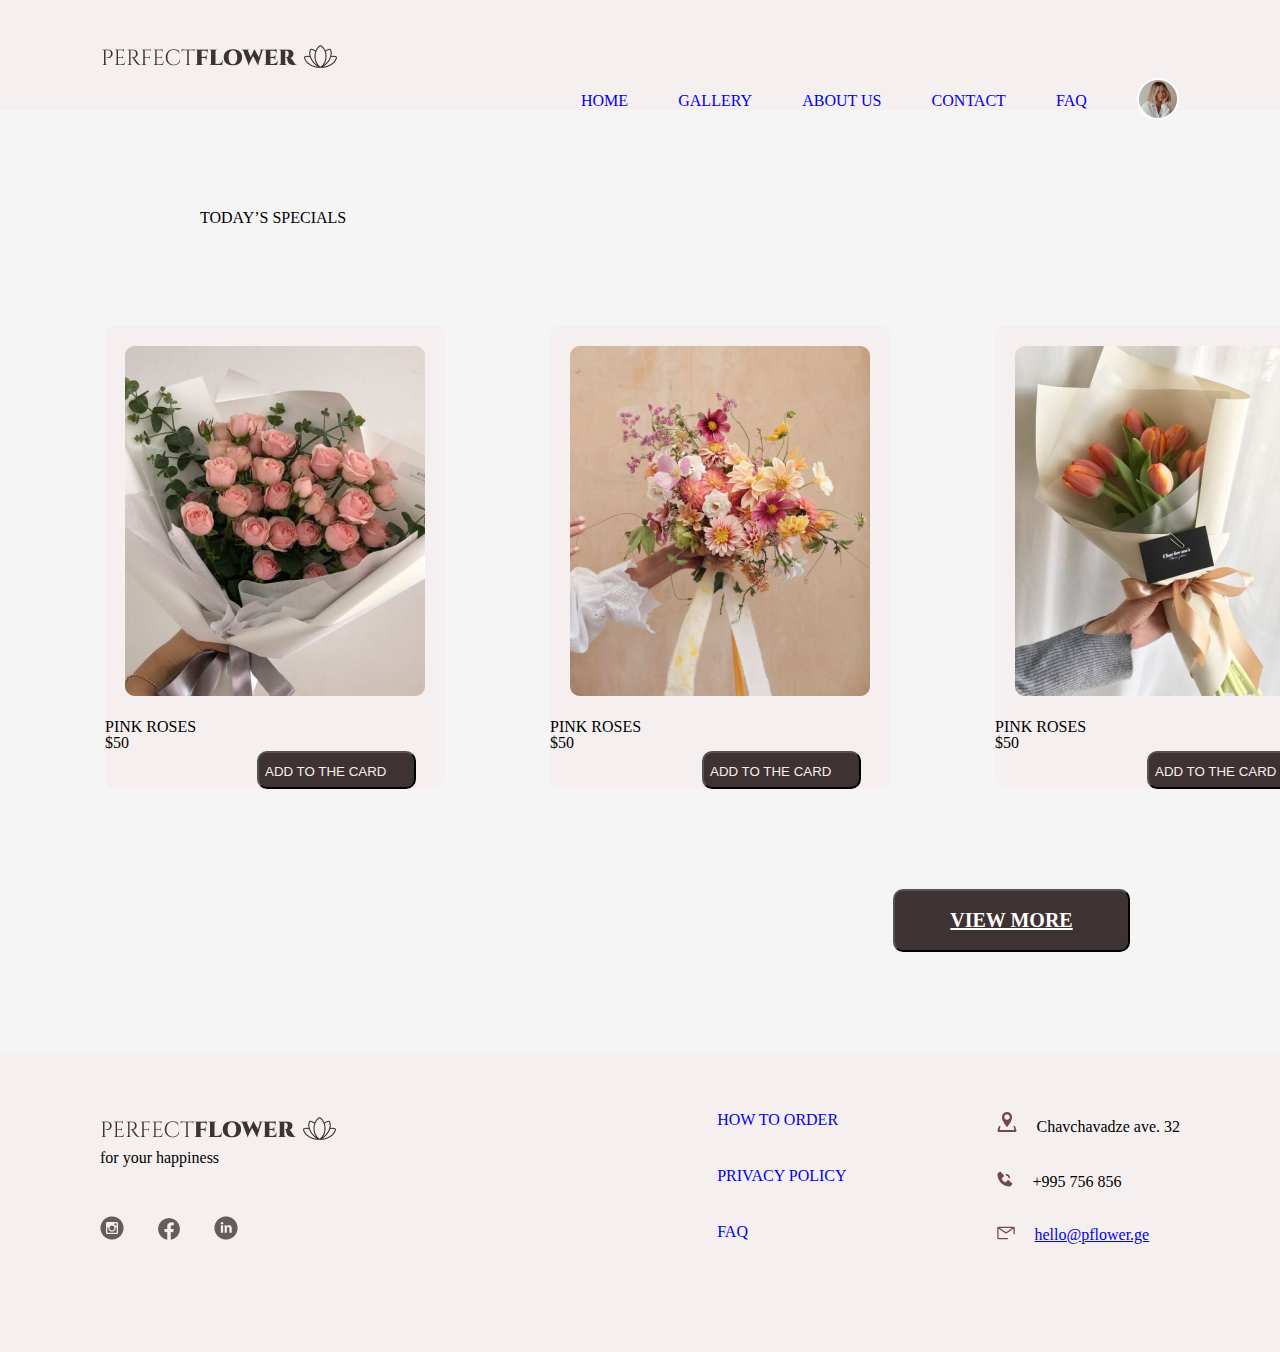
<file: index.html>
<!DOCTYPE html>
<html lang="en">
<head>
    <meta charset="UTF-8">
    <meta http-equiv="X-UA-Compatible" content="IE=edge">
    <meta name="viewport" content="width=device-width, initial-scale=1.0">
    <link rel="stylesheet" href="public/css/reset.css">
    <link rel="stylesheet" href="public/css/fonts.css">
    <link rel="stylesheet" href="public/css/style.css">
    <title>Home</title>  
</head>
<body>
    <header>
        <div class="header.content">
            <div class="header.logo">
                <a href="index.html"><img src="public/img/logo.png" alt="perfectflower"></a>
            </div>
            <div class="header.nav">
                <nav>
                    <ul>
                        <li>
                            <a href="index.html">HOME</a>
                        </li>
                        <li>
                            <a href="public/pages/gallery.html">GALLERY</a>
                        </li>
                        <li>
                            <a href="public/pages/about.html">ABOUT US</a>
                        </li>
                        <li>
                            <a href="public/pages/contact.html">CONTACT</a>
                        </li>
                        <li>
                            <a href="public/pages/faq.html">FAQ</a>
                        </li>
                        <li>
                            <a> <img src="public/img/profile.png"></a>
                        </li>
                    </ul>
                </nav>
            </div>
        </div>
    </header>
    <main>
        <h1 class="home.title">TODAY’S SPECIALS</h1>
        <section class="home.sec">            
            <div class="cards">
                <div class="card 1">
                    <img src="public/img/roses.png" alt="rose">
                    <div clas="card.cont">
                        <h3>PINK ROSES</h3>
                        <h3>$50</h3>
                    </div>
                    <div class="button">
                        <button type="button"><p>ADD TO THE CARD</p></button>
                    </div>
                </div>
                <div class="card 1">
                    <img src="public/img/bouqet.png" alt="rose">
                    <div clas="card.cont">
                        <h3>PINK ROSES</h3>
                        <h3>$50</h3>
                    </div>
                    <div class="button">
                    <button type="button"><p>ADD TO THE CARD</p></button>
                    </div>
                </div>
                <div class="card 1">
                    <img src="public/img/tulips.png" alt="rose">
                    <div clas="card.cont">
                        <h3>PINK ROSES</h3>
                        <h3>$50</h3>
                    </div>
                    <div class="button">
                    <button type="button"><p>ADD TO THE CARD</p></button>
                    </div>
                </div>
            </div>
            <div class="section-button">
                <button>
                    <a href="public/pages/gallery.html">VIEW MORE</a>
                    
                </button>
            </div>
        </section>
    </main>
    <footer>        
        <div class="left">
            <div class="logo">
                <img src="public/img/logo.png">
                <p class="fyh">for your happiness</p>
            </div>
            <div class="socialpages">
                <a href="#"><img src="public/img/inst.png"></a>
                <a class="fb" href="#"> <img src="public/img/fb.png"></a>
                <a href="#"> <img src="public/img/in.png"></a>
            </div>
        </div>
        <div class="right">
            <div class="info">
                <a href="#">HOW TO ORDER</a>
                <a href="#">PRIVACY POLICY</a>
                <a href="#">FAQ</a>
            </div>
            <div class="contact">
                <address> <img src="public/img/loqation.png">Chavchavadze ave. 32</address>
                <p><img src="public/img/tel.png">+995 756 856</p>
                <a href="mailitohello@pflower.ge"><img src="public/img/mail.png">hello@pflower.ge</a>
            </div>
        </div>
    </footer>
    <script src="public/css/app.js"></script>   
</body>
</html>
</file>
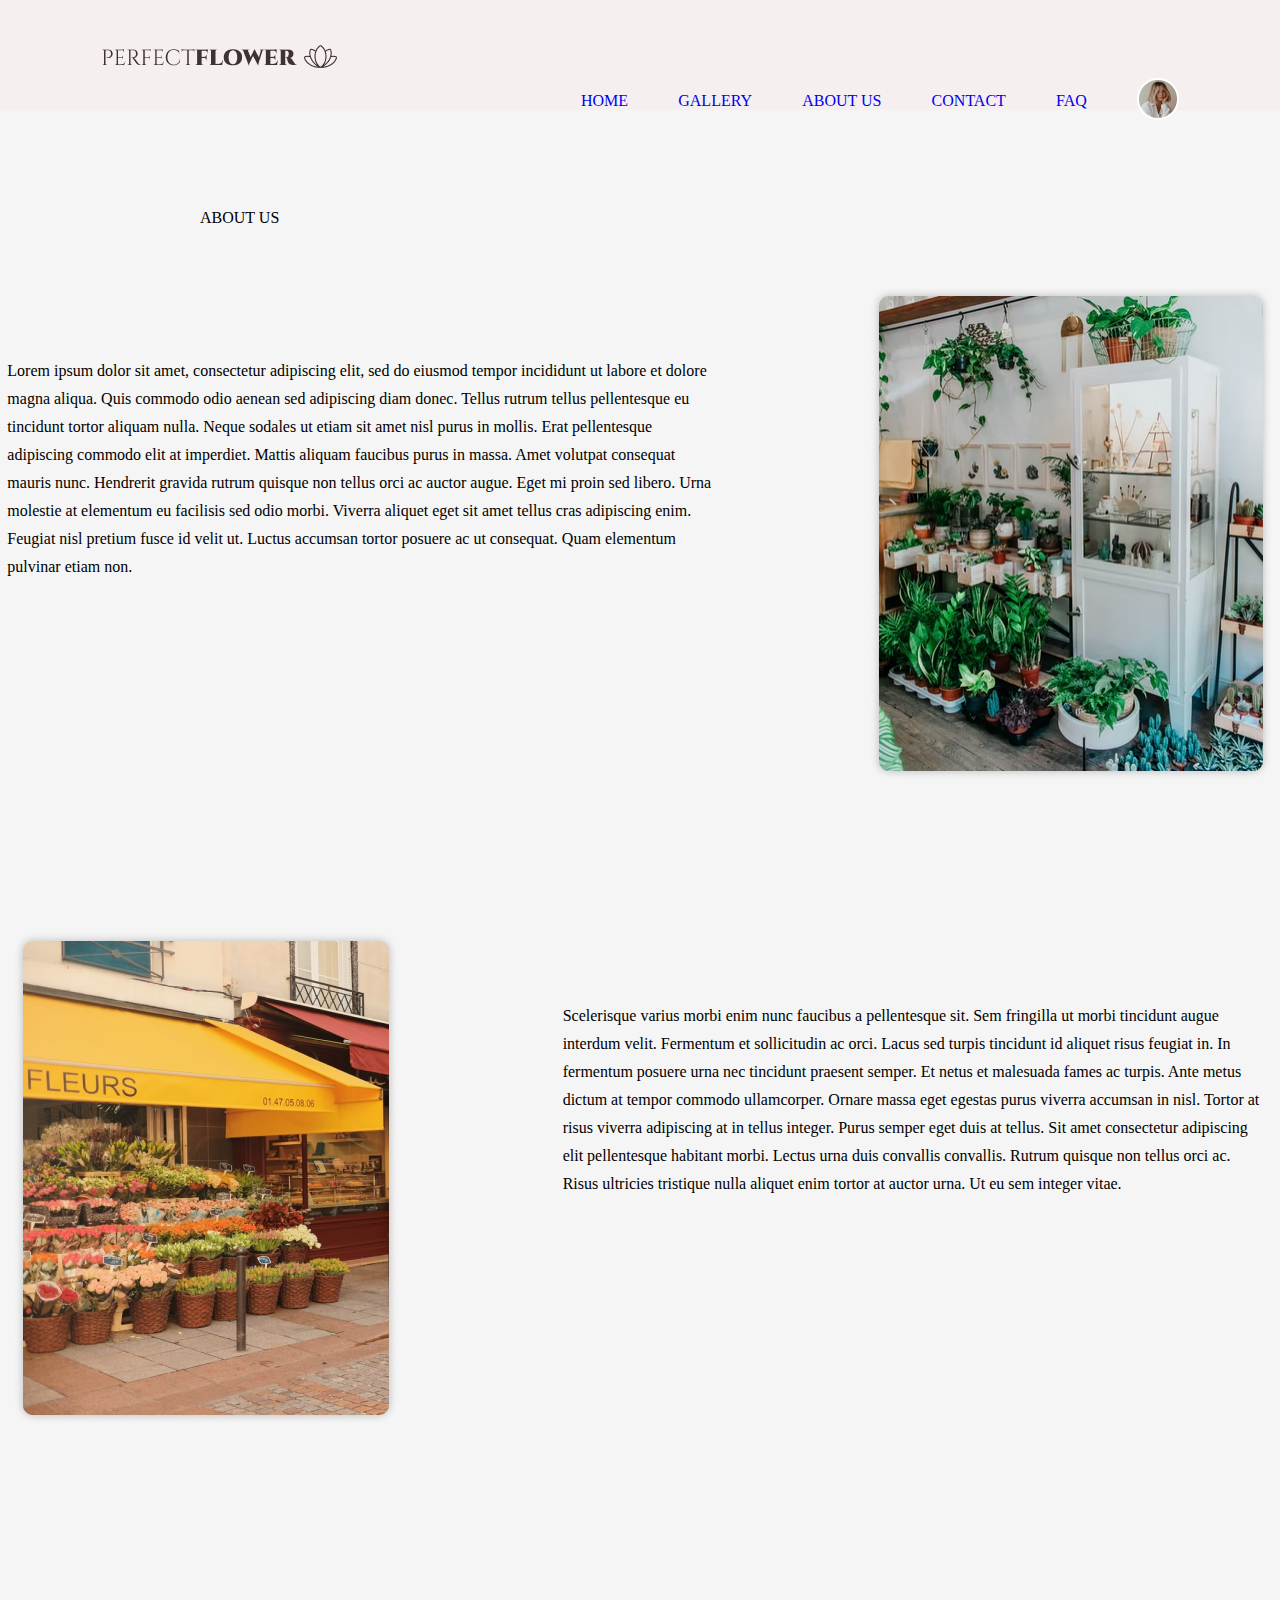
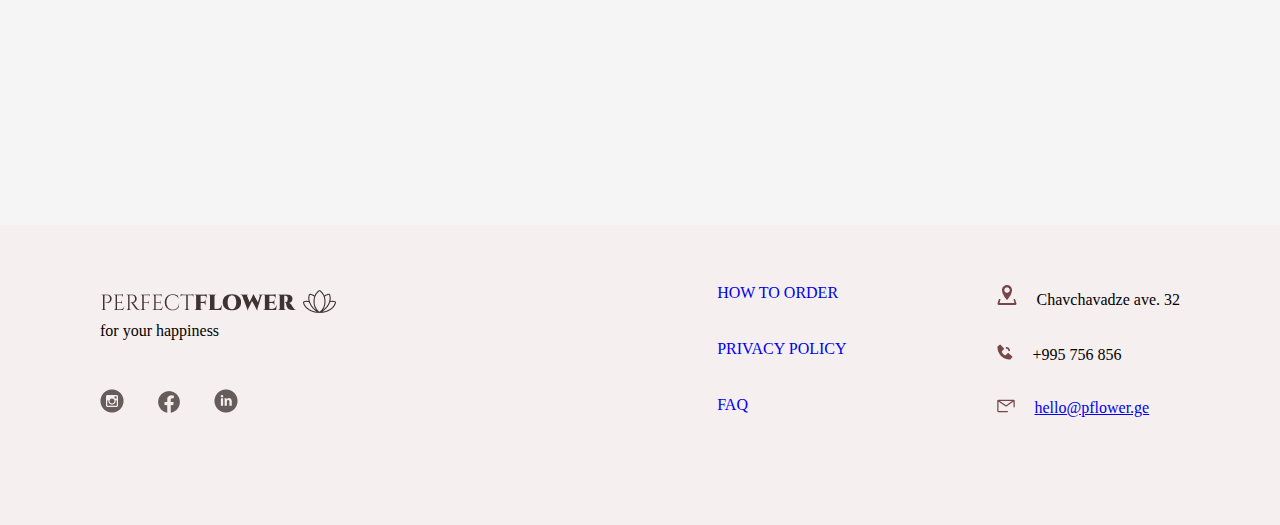
<file: public/pages/about.html>
<!DOCTYPE html>
<html lang="en">
<head>
    <meta charset="UTF-8">
    <meta http-equiv="X-UA-Compatible" content="IE=edge">
    <meta name="viewport" content="width=device-width, initial-scale=1.0">    
    <link rel="stylesheet" href="../css/reset.css">
    <link rel="stylesheet" href="../css/fonts.css">
    <link rel="stylesheet" href="../css/style.css">
    <title>ABOUT</title>
</head>
<body>
    <header>
        <div class="header.content">
            <div>
                <a href="../../index.html"><img src="../img/logo.png" alt="perfectflower"></a>
            </div>
            <div class="header.nav">
                <nav>
                    <ul>
                        <li>
                            <a href="../../index.html">HOME</a>
                        </li>
                        <li>
                            <a href="./gallery.html">GALLERY</a>
                        </li>
                        <li>
                            <a href="./about.html">ABOUT US</a>
                        </li>
                        <li>
                            <a href="./contact.html">CONTACT</a>
                        </li>
                        <li>
                            <a href="./faq.html">FAQ</a>
                        </li>
                        <li>
                            <a> <img src="../img/profile.png"></a>
                        </li>
                    </ul>
                </nav>
            </div>
        </div>
    </header>
    <main>
        <section class="ab.sec">        
            <h1 class="about.title">ABOUT US</h1>
            <div class="about.content">
                <div class="paragraph1">
                    <p class="par">Lorem ipsum dolor sit amet, consectetur adipiscing elit, sed do eiusmod tempor incididunt ut labore et dolore magna aliqua. Quis commodo odio aenean sed adipiscing diam donec. Tellus rutrum tellus pellentesque eu tincidunt tortor aliquam nulla. Neque sodales ut etiam sit amet nisl purus in mollis. Erat pellentesque adipiscing commodo elit at imperdiet. Mattis aliquam faucibus purus in massa. Amet volutpat consequat mauris nunc. Hendrerit gravida rutrum quisque non tellus orci ac auctor augue. Eget mi proin sed libero. Urna molestie at elementum eu facilisis sed odio morbi. Viverra aliquet eget sit amet tellus cras adipiscing enim. Feugiat nisl pretium fusce id velit ut. Luctus accumsan tortor posuere ac ut consequat. Quam elementum pulvinar etiam non.
                    </p>
                    <img src="../img/ab1.png">
                </div>
                <div class="paragraph2">
                    <img src="../img/ab.2.png">
                    <p class="par">Scelerisque varius morbi enim nunc faucibus a pellentesque sit. Sem fringilla ut morbi tincidunt augue interdum velit. Fermentum et sollicitudin ac orci. Lacus sed turpis tincidunt id aliquet risus feugiat in. In fermentum posuere urna nec tincidunt praesent semper. Et netus et malesuada fames ac turpis. Ante metus dictum at tempor commodo ullamcorper. Ornare massa eget egestas purus viverra accumsan in nisl. Tortor at risus viverra adipiscing at in tellus integer. Purus semper eget duis at tellus. Sit amet consectetur adipiscing elit pellentesque habitant morbi. Lectus urna duis convallis convallis. Rutrum quisque non tellus orci ac. Risus ultricies tristique nulla aliquet enim tortor at auctor urna. Ut eu sem integer vitae.</p>
                </div>
            </div>
         </section>
    </main>
    <footer>        
        <div class="left">
            <div class="logo">
                <img src="../img/logo.png">
                <p class="fyh">for your happiness</p>
            </div>
            <div class="socialpages">
                <a href="#"><img src="../img/inst.png"></a>
                <a class="fb" href="#"> <img src="../img/fb.png"></a>
                <a href="#"> <img src="../img/in.png"></a>
            </div>
        </div>
        <div class="right">
            <div class="info">
                <a href="#">HOW TO ORDER</a>
                <a href="#">PRIVACY POLICY</a>
                <a href="#">FAQ</a>
            </div>
            <div class="contact">
                <address> <img src="../img/loqation.png">Chavchavadze ave. 32</address>
                <p><img src="../img/tel.png">+995 756 856</p>
                <a href="mailitohello@pflower.ge"><img src="../img/mail.png">hello@pflower.ge</a>
            </div>
        </div>
    </footer> 
</body>
</html>
</file>
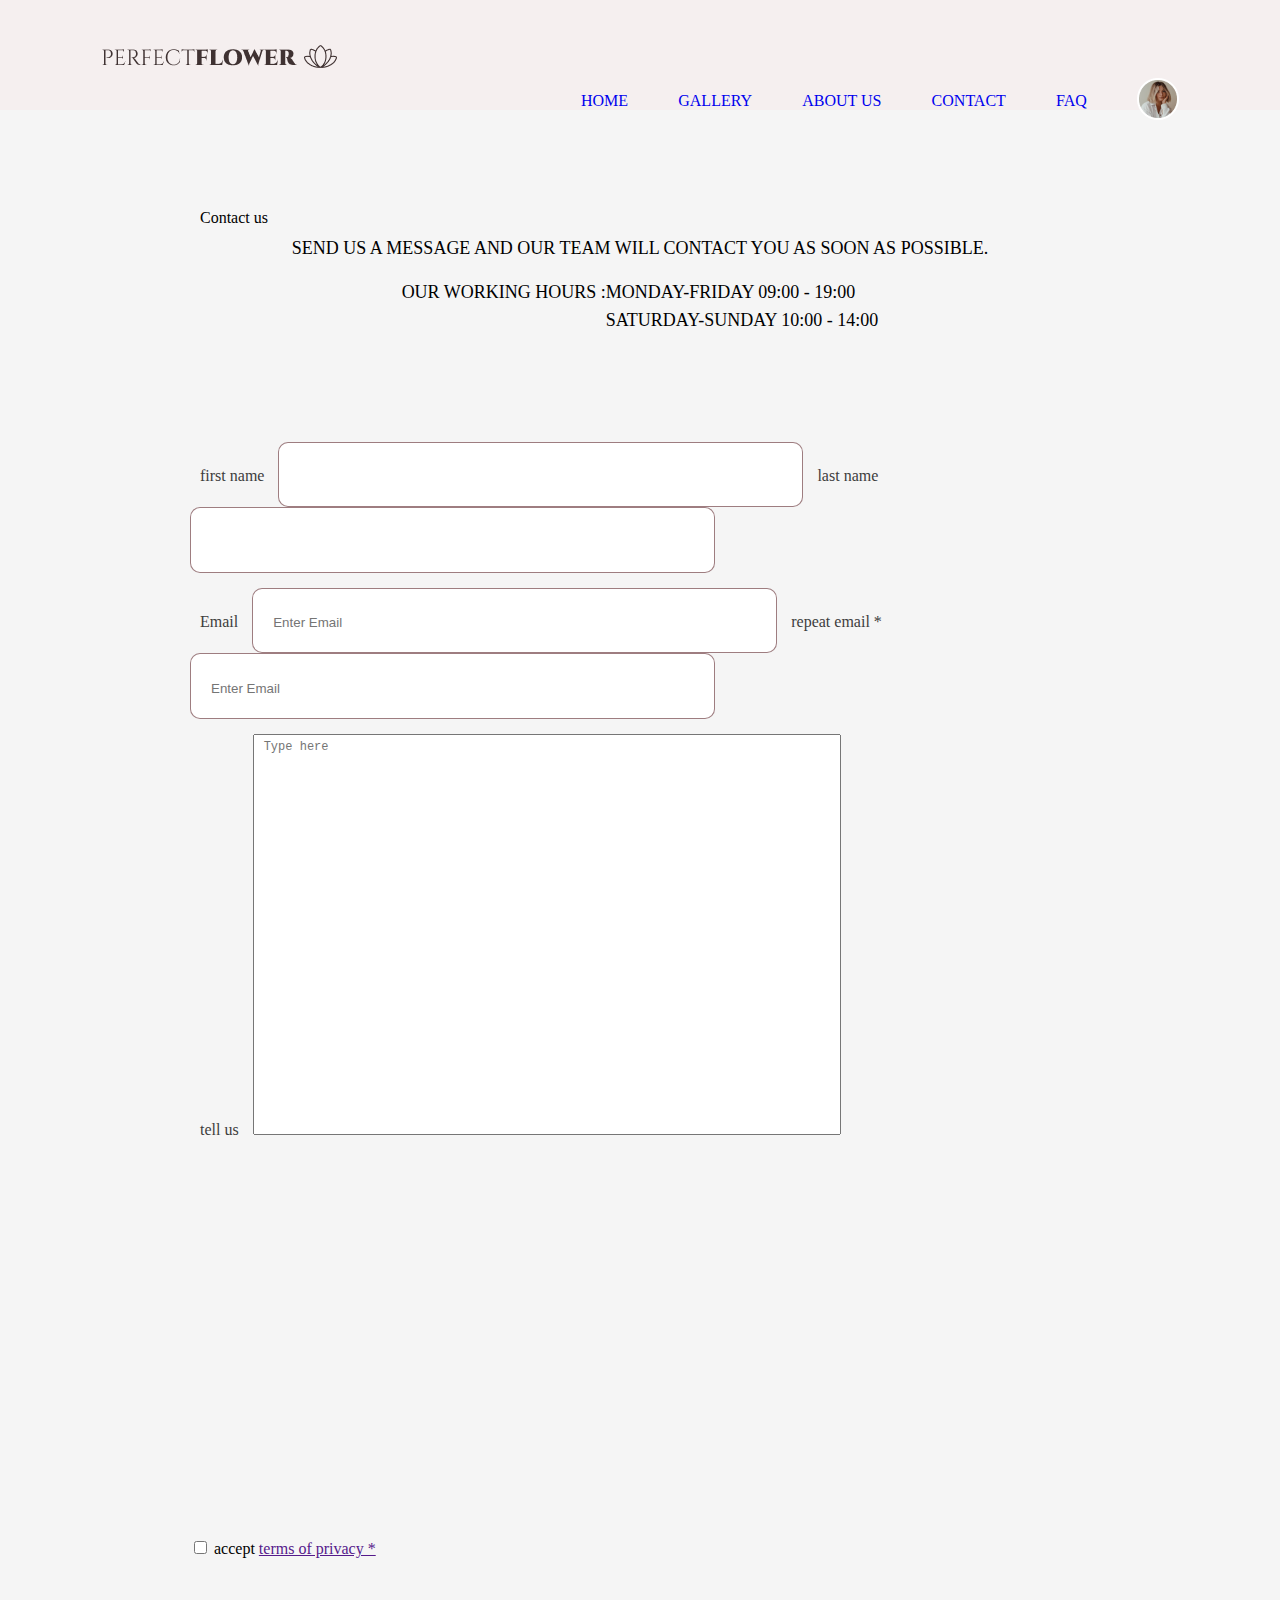
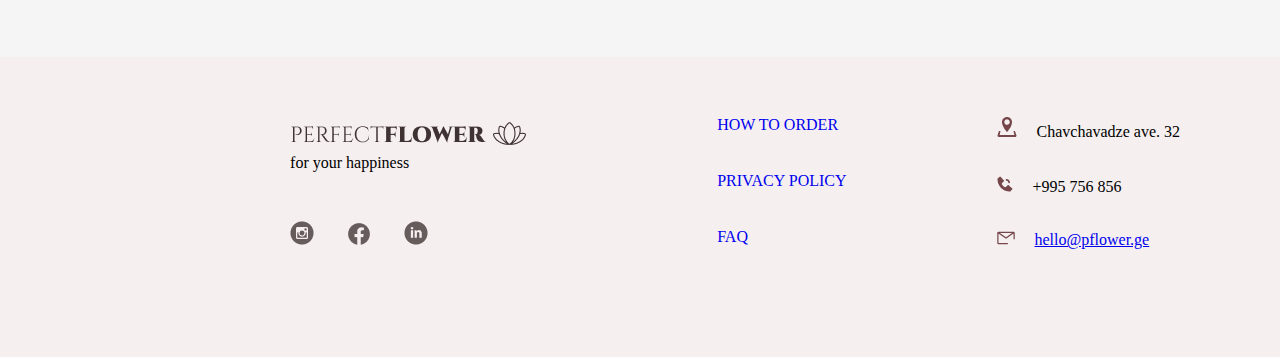
<file: public/pages/contact.html>
<!DOCTYPE html>
<html lang="en">
<head>
    <meta charset="UTF-8">
    <meta http-equiv="X-UA-Compatible" content="IE=edge">
    <meta name="viewport" content="width=device-width, initial-scale=1.0">
    <link rel="stylesheet" href="../css/reset.css">
    <link rel="stylesheet" href="../css/fonts.css">
    <link rel="stylesheet" href="../css/style.css">
    <title>Contactt</title>
</head>
<header>
    <div class="header.content">
        <div>
            <a href="../../index.html"><img src="../img/logo.png" alt="perfectflower"></a>
        </div>
        <div class="header.nav">
            <nav>
                <ul>
                    <li>
                        <a href="../../index.html">HOME</a>
                    </li>
                    <li>
                        <a href="./gallery.html">GALLERY</a>
                    </li>
                    <li>
                        <a href="./about.html">ABOUT US</a>
                    </li>
                    <li>
                        <a href="./contact.html">CONTACT</a>
                    </li>
                    <li>
                        <a href="./faq.html">FAQ</a>
                    </li>
                    <li>
                        <a> <img src="../img/profile.png"></a>
                    </li>
                </ul>
            </nav>
        </div>
    </div>
</header>
<body>
    <main>
        <section class="contact.sec">
            <h1 class="contact.title">Contact us</h1>
            <div class="contact-info">
                <h3>SEND US A MESSAGE AND OUR TEAM WILL CONTACT YOU AS SOON AS POSSIBLE.</h3>
                <div class="working-hours">
                    <h3>OUR WORKING HOURS : </h3>
                    <div class="time">
                    <h3> MONDAY-FRIDAY 09:00 - 19:00</h3>
                    <h3>SATURDAY-SUNDAY 10:00 - 14:00</h3>
                    </div>
                </div>
            </div>
            <form>
                <div class="inputs">
                    <div class="name">
                        <label for="first name">first name</label>
                        <input type="text">
                        <label for="last name">last name</label>
                        <input type="text">
                    </div>
                    <div class="email">
                        <label for="email">Email</label>
                        <input type="text" placeholder="Enter Email" name="email" required>
                        <label for="email"><b>repeat email *</b></label>
                        <input type="text" placeholder="Enter Email" name="email" required>
                    </div>
                    <div class="tellus">
                        <label for="Type here">tell us</label>
                        <textarea placeholder="Type here"></textarea>
                        <iframe src="https://www.google.com/maps/embed?pb=!1m18!1m12!1m3!1d2978.4452313842376!2d44.756455315396565!3d41.710910479235736!2m3!1f0!2f0!3f0!3m2!1i1024!2i768!4f13.1!3m3!1m2!1s0x40447332355abe2f%3A0x6cbb9dc3fcb3b194!2sIlia%20Chavchavadze%20Avenue%2C%20T&#39;bilisi!5e0!3m2!1sen!2sge!4v1676532744361!5m2!1sen!2sge" width="575" height="394.72"></iframe>
                    </div>
                </div>   
                 <div class="accept">
                    <input type="checkbox" id="privacy-policy">
                    <label for="privacy-policy">accept <a href="">terms of privacy *<a></label>
                </div>
                
            </form>
        </section>
    </main>
    <footer>        
        <div class="left">
            <div class="logo">
                <img src="../img/logo.png">
                <p class="fyh">for your happiness</p>
            </div>
            <div class="socialpages">
                <a href="#"><img src="../img/inst.png"></a>
                <a class="fb" href="#"> <img src="../img/fb.png"></a>
                <a href="#"> <img src="../img/in.png"></a>
            </div>
        </div>
        <div class="right">
            <div class="info">
                <a href="#">HOW TO ORDER</a>
                <a href="#">PRIVACY POLICY</a>
                <a href="#">FAQ</a>
            </div>
            <div class="contact">
                <address> <img src="../img/loqation.png">Chavchavadze ave. 32</address>
                <p><img src="../img/tel.png">+995 756 856</p>
                <a href="mailitohello@pflower.ge"><img src="../img/mail.png">hello@pflower.ge</a>
            </div>
        </div>
    </footer> 
</body>
</html>
</file>
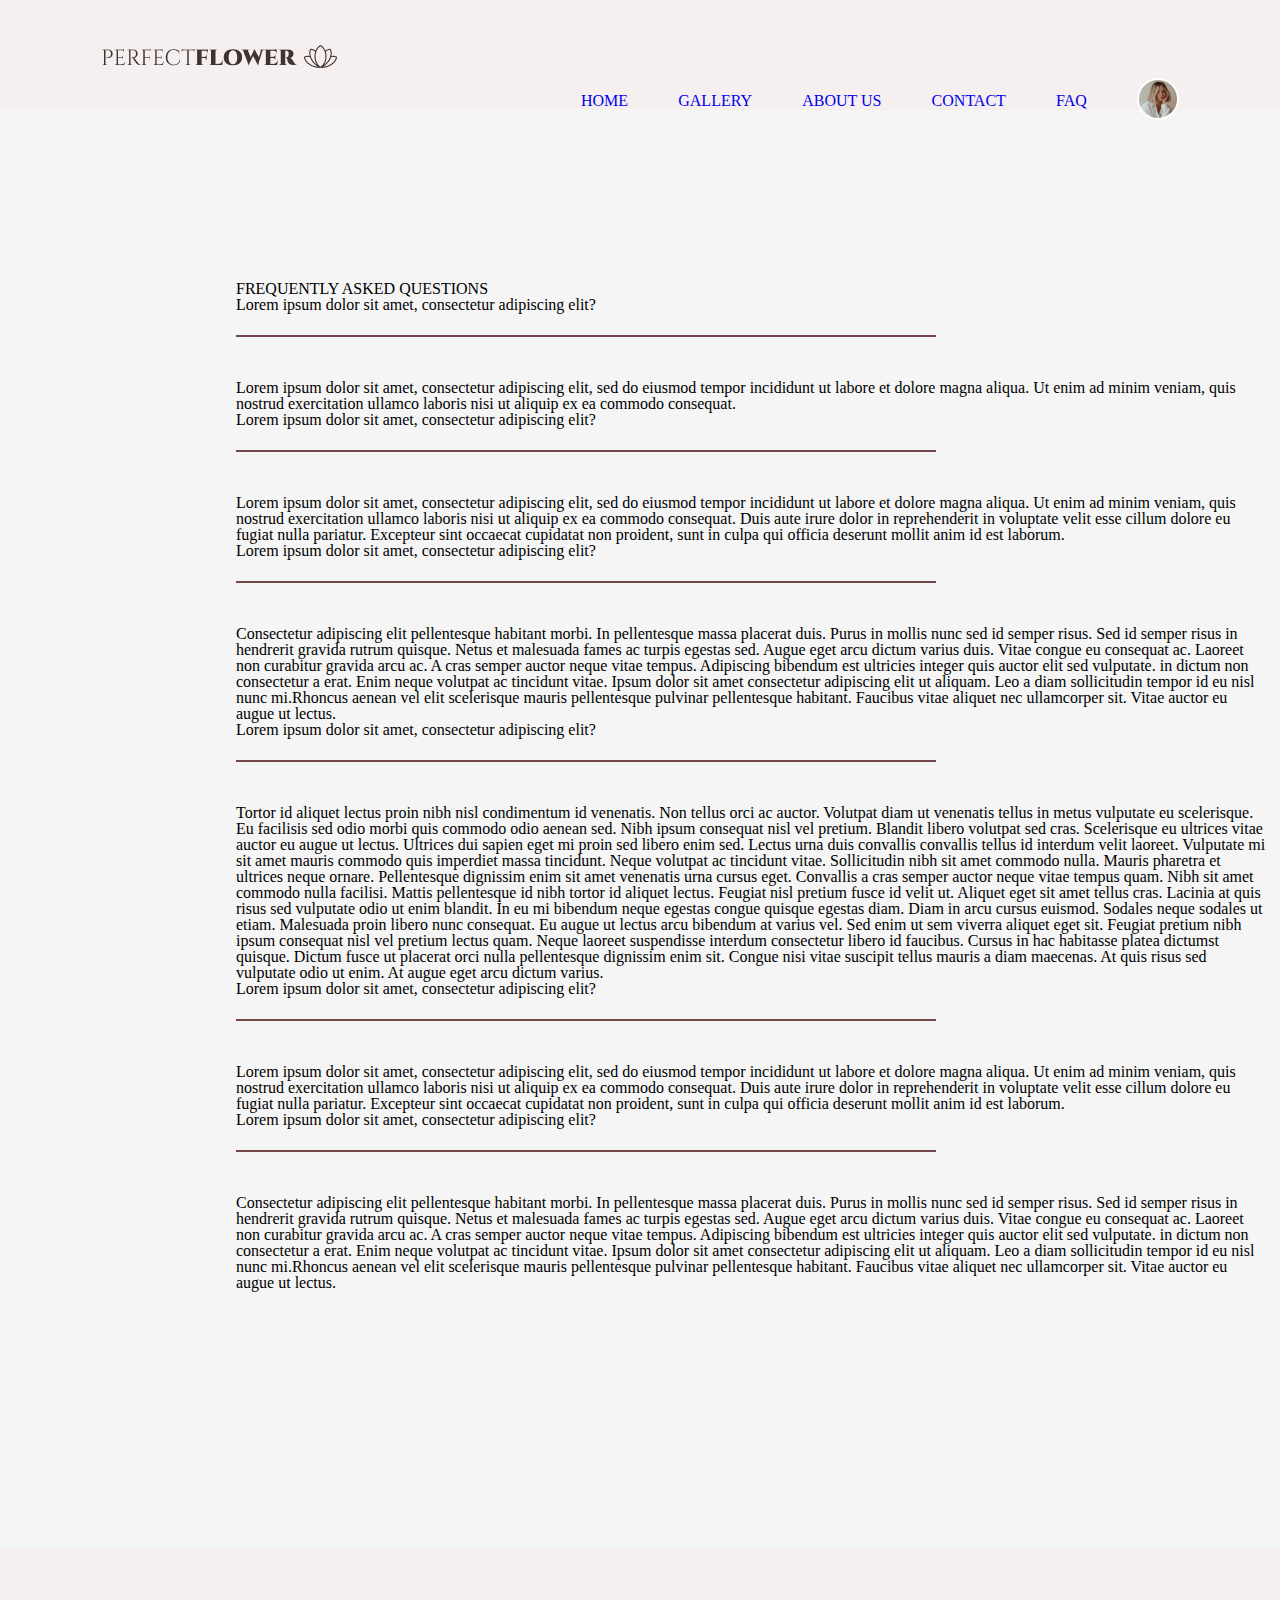
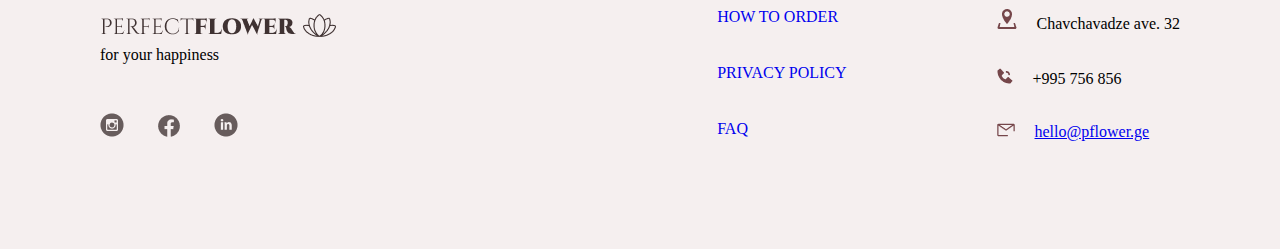
<file: public/pages/faq.html>
<!DOCTYPE html>
<html lang="en">
<head>
    <meta charset="UTF-8">
    <meta http-equiv="X-UA-Compatible" content="IE=edge">
    <meta name="viewport" content="width=device-width, initial-scale=1.0">
    <link rel="stylesheet" href="../css/reset.css">
    <link rel="stylesheet" href="../css/fonts.css">
    <link rel="stylesheet" href="../css/style.css">
    <title>FAQ</title>
</head>
<body>
    <header>
        <div class="header.content">
            <div>
                <a href="../../index.html"><img src="../img/logo.png" alt="perfectflower"></a>
            </div>
            <div class="header.nav">
                <nav>
                    <ul>
                        <li>
                            <a href="../../index.html">HOME</a>
                        </li>
                        <li>
                            <a href="./gallery.html">GALLERY</a>
                        </li>
                        <li>
                            <a href="./about.html">ABOUT US</a>
                        </li>
                        <li>
                            <a href="./contact.html">CONTACT</a>
                        </li>
                        <li>
                            <a href="./faq.html">FAQ</a>
                        </li>
                        <li>
                            <a> <img src="../img/profile.png"></a>
                        </li>
                    </ul>
                </nav>
            </div>
        </div>
    </header>
    <main class="faq">
        <section class="faq.sec">
            <h2 class="faq.title">FREQUENTLY ASKED QUESTIONS</h2>
            <div class="faq.all">
                <div class="que 1">
                    <h2 class="que.h">Lorem ipsum dolor sit amet, consectetur adipiscing elit?</h2>
                    <div class="line"></div>
                    <p class="1">Lorem ipsum dolor sit amet, consectetur adipiscing elit, sed do eiusmod tempor incididunt ut labore et dolore magna aliqua. Ut enim ad minim veniam, quis nostrud exercitation ullamco laboris nisi ut aliquip ex ea commodo consequat. </p>
                </div>
                <div class="que 2">
                    <h2 class="que.h">Lorem ipsum dolor sit amet, consectetur adipiscing elit?</h2>
                    <div class="line"></div>
                    <p class="2">Lorem ipsum dolor sit amet, consectetur adipiscing elit, sed do eiusmod tempor incididunt ut labore et dolore magna aliqua. Ut enim ad minim veniam, quis nostrud exercitation ullamco laboris nisi ut aliquip ex ea commodo consequat. Duis aute irure dolor in reprehenderit in voluptate velit esse cillum dolore eu fugiat nulla pariatur. Excepteur sint occaecat cupidatat non proident, sunt in culpa qui officia deserunt mollit anim id est laborum.</p>
                </div>
                <div class="que 3">
                    <h2 class="que.h">Lorem ipsum dolor sit amet, consectetur adipiscing elit?</h2>
                    <div class="line"></div>
                    <p class="3">Consectetur adipiscing elit pellentesque habitant morbi. In pellentesque massa placerat duis. Purus in mollis nunc sed id semper risus. Sed id semper risus in hendrerit gravida rutrum quisque. Netus et malesuada fames ac turpis egestas sed. Augue eget arcu dictum varius duis. Vitae congue eu consequat ac. Laoreet non curabitur gravida arcu ac. A cras semper auctor neque vitae tempus. Adipiscing bibendum est ultricies integer quis auctor elit sed vulputate. in dictum non consectetur a erat. Enim neque volutpat ac tincidunt vitae. Ipsum dolor sit amet consectetur adipiscing elit ut aliquam. Leo a diam sollicitudin tempor id eu nisl nunc mi.Rhoncus aenean vel elit scelerisque mauris pellentesque pulvinar pellentesque habitant. Faucibus vitae aliquet nec ullamcorper sit. Vitae auctor eu augue ut lectus.</p>
                </div>
                <div class="que 4">
                    <h2 class="que.h">Lorem ipsum dolor sit amet, consectetur adipiscing elit?</h2>
                    <div class="line"></div>
                    <p class="4">Tortor id aliquet lectus proin nibh nisl condimentum id venenatis. Non tellus orci ac auctor. Volutpat diam ut venenatis tellus in metus vulputate eu scelerisque. Eu facilisis sed odio morbi quis commodo odio aenean sed. Nibh ipsum consequat nisl vel pretium. Blandit libero volutpat sed cras. Scelerisque eu ultrices vitae auctor eu augue ut lectus. Ultrices dui sapien eget mi proin sed libero enim sed. Lectus urna duis convallis convallis tellus id interdum velit laoreet. Vulputate mi sit amet mauris commodo quis imperdiet massa tincidunt. Neque volutpat ac tincidunt vitae. Sollicitudin nibh sit amet commodo nulla. Mauris pharetra et ultrices neque ornare. Pellentesque dignissim enim sit amet venenatis urna cursus eget. Convallis a cras semper auctor neque vitae tempus quam. Nibh sit amet commodo nulla facilisi. Mattis pellentesque id nibh tortor id aliquet lectus. Feugiat nisl pretium fusce id velit ut.
                        Aliquet eget sit amet tellus cras. Lacinia at quis risus sed vulputate odio ut enim blandit. In eu mi bibendum neque egestas congue quisque egestas diam. Diam in arcu cursus euismod. Sodales neque sodales ut etiam. Malesuada proin libero nunc consequat. Eu augue ut lectus arcu bibendum at varius vel. Sed enim ut sem viverra aliquet eget sit. Feugiat pretium nibh ipsum consequat nisl vel pretium lectus quam. Neque laoreet suspendisse interdum consectetur libero id faucibus. Cursus in hac habitasse platea dictumst quisque. Dictum fusce ut placerat orci nulla pellentesque dignissim enim sit. Congue nisi vitae suscipit tellus mauris a diam maecenas. At quis risus sed vulputate odio ut enim. At augue eget arcu dictum varius.</p>
                </div>
                <div class="que 5">
                    <h2 class="que.h">Lorem ipsum dolor sit amet, consectetur adipiscing elit?</h2>
                    <div class="line"></div>
                    <p class="5">Lorem ipsum dolor sit amet, consectetur adipiscing elit, sed do eiusmod tempor incididunt ut labore et dolore magna aliqua. Ut enim ad minim veniam, quis nostrud exercitation ullamco laboris nisi ut aliquip ex ea commodo consequat. Duis aute irure dolor in reprehenderit in voluptate velit esse cillum dolore eu fugiat nulla pariatur. Excepteur sint occaecat cupidatat non proident, sunt in culpa qui officia deserunt mollit anim id est laborum.</p>
                </div>
                <div class="que 6">
                    <h2 class="que.h">Lorem ipsum dolor sit amet, consectetur adipiscing elit?</h2>
                    <div class="line"></div>
                    <p class="6">Consectetur adipiscing elit pellentesque habitant morbi. In pellentesque massa placerat duis. Purus in mollis nunc sed id semper risus. Sed id semper risus in hendrerit gravida rutrum quisque. Netus et malesuada fames ac turpis egestas sed. Augue eget arcu dictum varius duis. Vitae congue eu consequat ac. Laoreet non curabitur gravida arcu ac. A cras semper auctor neque vitae tempus. Adipiscing bibendum est ultricies integer quis auctor elit sed vulputate. in dictum non consectetur a erat. Enim neque volutpat ac tincidunt vitae. Ipsum dolor sit amet consectetur adipiscing elit ut aliquam. Leo a diam sollicitudin tempor id eu nisl nunc mi.Rhoncus aenean vel elit scelerisque mauris pellentesque pulvinar pellentesque habitant. Faucibus vitae aliquet nec ullamcorper sit. Vitae auctor eu augue ut lectus.</p>
                </div>
            </div>           
        </section>
    </main>
    <footer>        
        <div class="left">
            <div class="logo">
                <img src="../img/logo.png">
                <p class="fyh">for your happiness</p>
            </div>
            <div class="socialpages">
                <a href="#"><img src="../img/inst.png"></a>
                <a class="fb" href="#"> <img src="../img/fb.png"></a>
                <a href="#"> <img src="../img/in.png"></a>
            </div>
        </div>
        <div class="right">
            <div class="info">
                <a href="#">HOW TO ORDER</a>
                <a href="#">PRIVACY POLICY</a>
                <a href="#">FAQ</a>
            </div>
            <div class="contact">
                <address> <img src="../img/loqation.png">Chavchavadze ave. 32</address>
                <p><img src="../img/tel.png">+995 756 856</p>
                <a href="mailitohello@pflower.ge"><img src="../img/mail.png">hello@pflower.ge</a>
            </div>
        </div>
    </footer> 
</body>
</html>
</file>
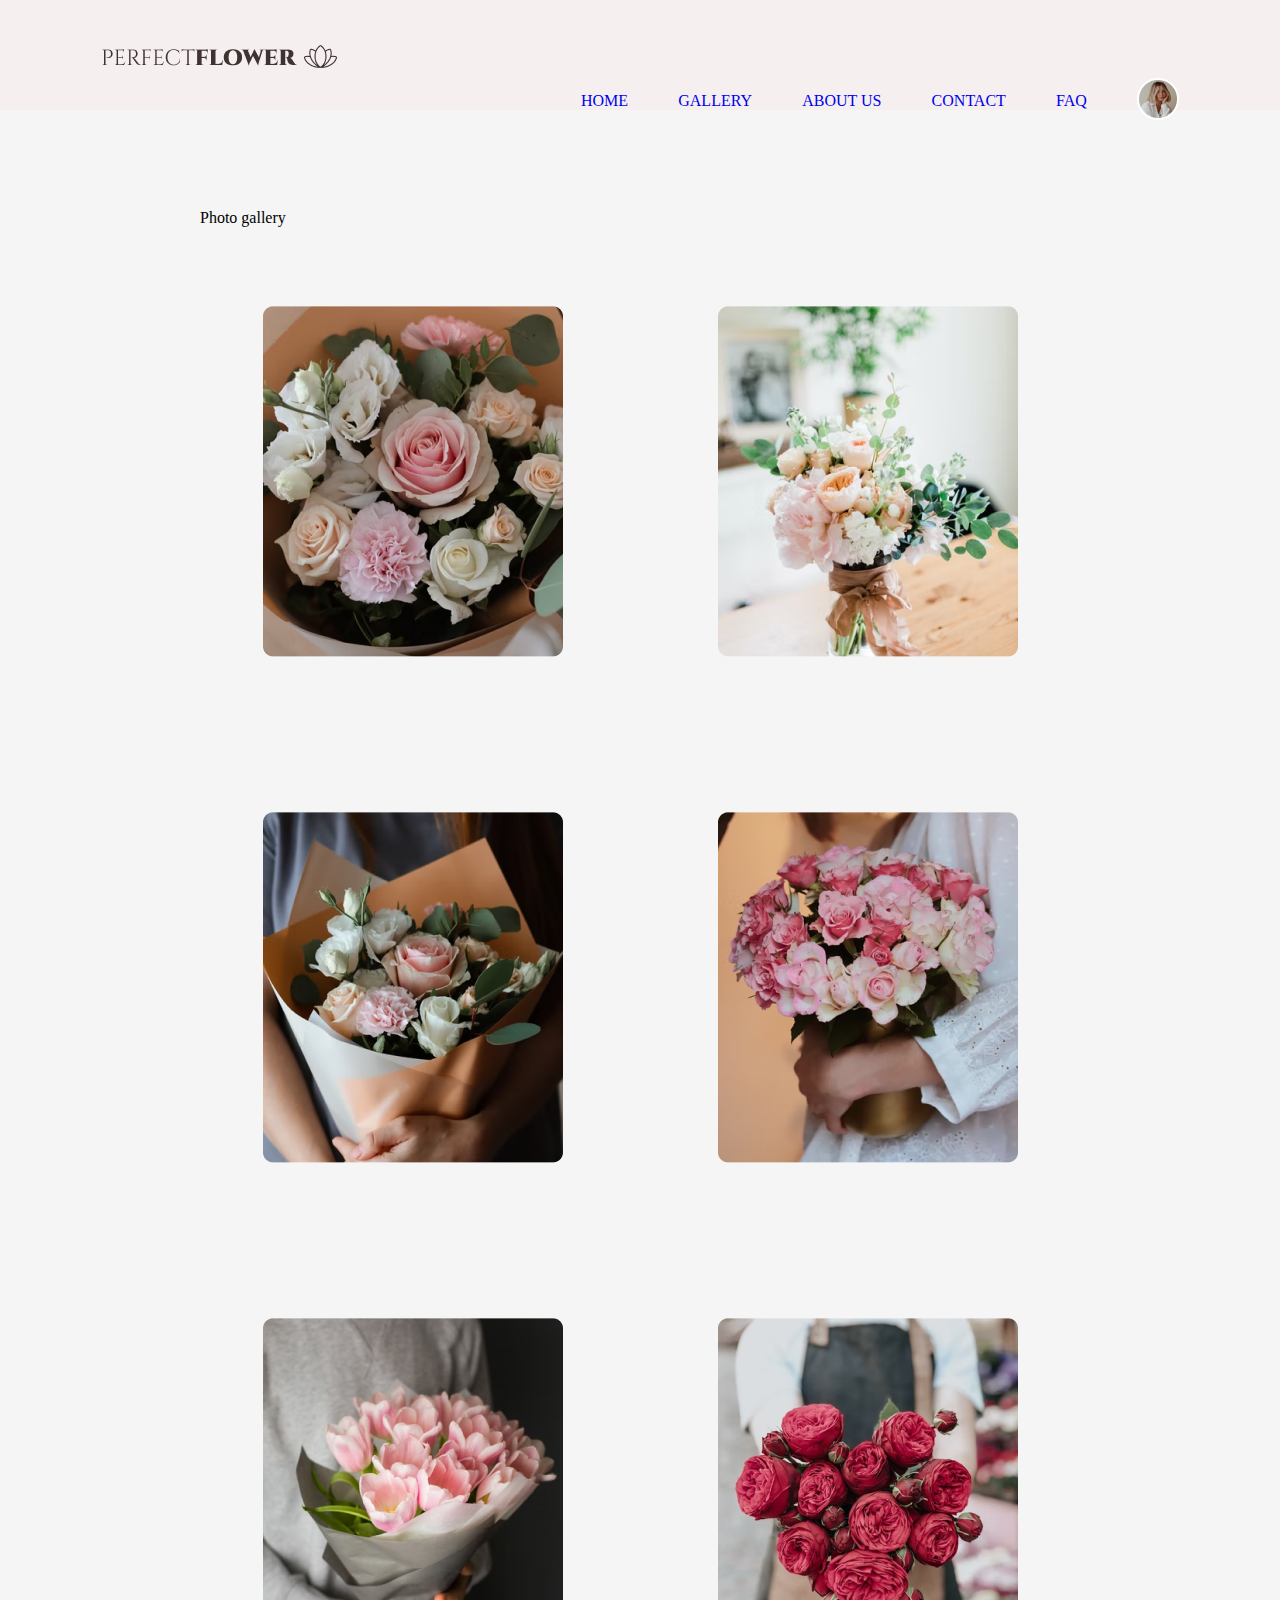
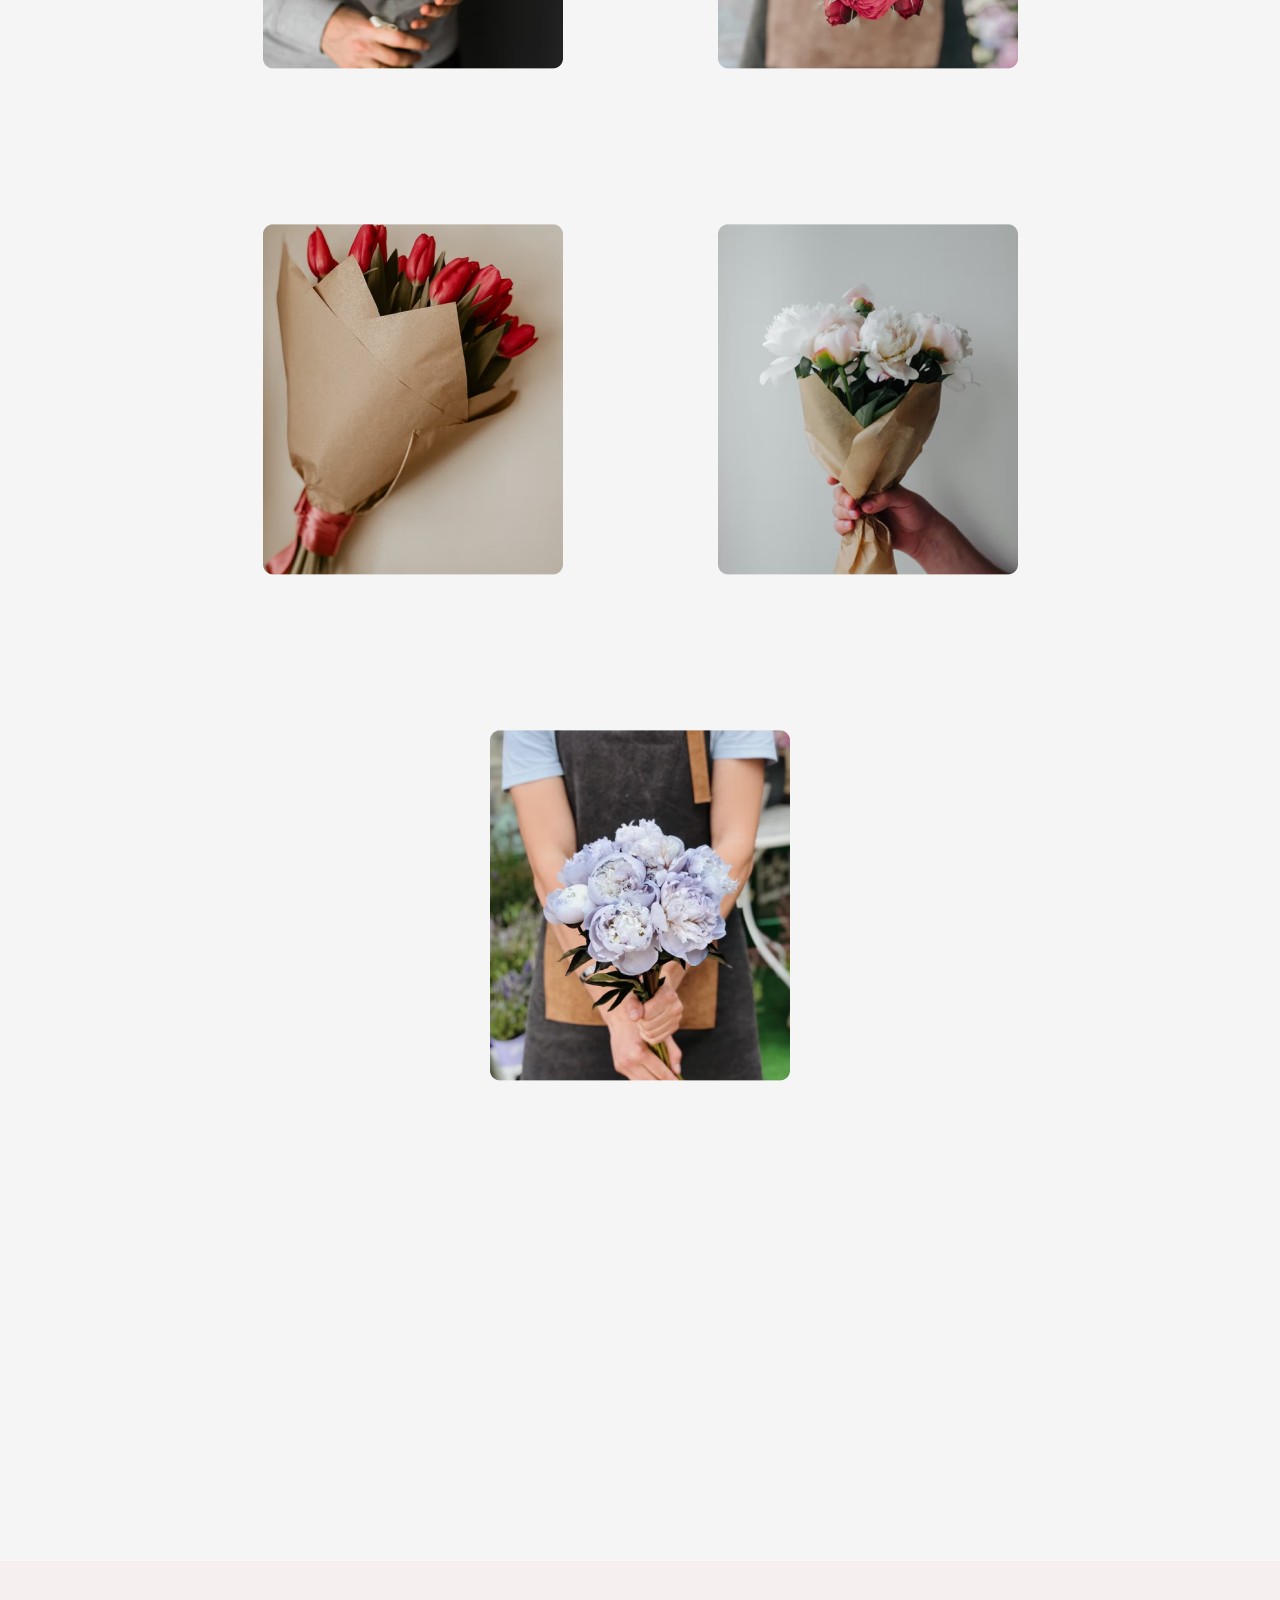
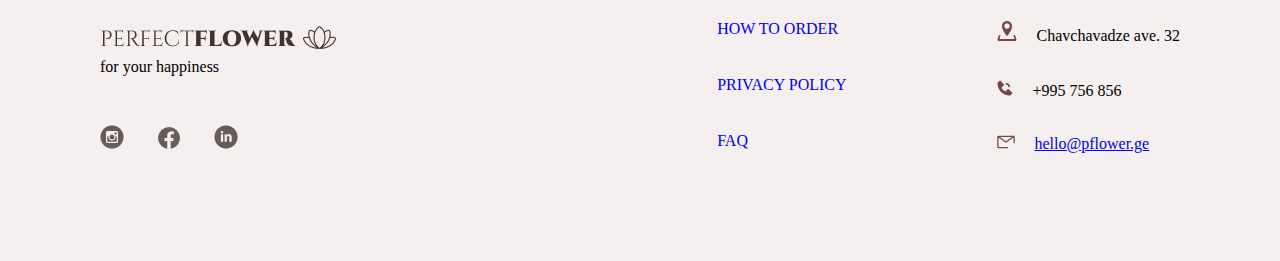
<file: public/pages/gallery.html>
<!DOCTYPE html>
<html lang="en">
<head>
    <meta charset="UTF-8">
    <meta http-equiv="X-UA-Compatible" content="IE=edge">
    <meta name="viewport" content="width=device-width, initial-scale=1.0">
    <link rel="stylesheet" href="../css/reset.css">
    <link rel="stylesheet" href="../css/fonts.css">
    <link rel="stylesheet" href="../css/style.css">
    <title>GALLERY</title>   
</head>
<body>
    <header>
        <div class="header.content">
            <div>
                <a href="../../index.html"><img src="../img/logo.png" alt="perfectflower"></a>
            </div>
            <div class="header.nav">
                <nav>
                    <ul>
                        <li>
                            <a href="../../index.html">HOME</a>
                        </li>
                        <li>
                            <a href="./gallery.html">GALLERY</a>
                        </li>
                        <li>
                            <a href="./about.html">ABOUT US</a>
                        </li>
                        <li>
                            <a href="./contact.html">CONTACT</a>
                        </li>
                        <li>
                            <a href="./faq.html">FAQ</a>
                        </li>
                        <li>
                            <a> <img src="../img/profile.png"></a>
                        </li>
                    </ul>
                </nav>
            </div>
        </div>
    </header>
    <section class="gallery.sec">
        <h1 class="gallery.title" id="galeri">Photo gallery</h1>
        <div class="gallery">
            <img src="../img/1.png">
            <img src="../img/2.png">
            <img src="../img/3.png">
            <img src="../img/4.png">
            <img src="../img/5.png">
            <img src="../img/6.png">
            <img src="../img/7.png">
            <img src="../img/8.png">
            <img src="../img/9.png">
        </div>
    </section>
    <footer>        
        <div class="left">
            <div class="logo">
                <img src="../img/logo.png">
                <p class="fyh">for your happiness</p>
            </div>
            <div class="socialpages">
                <a href="#"><img src="../img/inst.png"></a>
                <a class="fb" href="#"> <img src="../img/fb.png"></a>
                <a href="#"> <img src="../img/in.png"></a>
            </div>
        </div>
        <div class="right">
            <div class="info">
                <a href="#">HOW TO ORDER</a>
                <a href="#">PRIVACY POLICY</a>
                <a href="#">FAQ</a>
            </div>
            <div class="contact">
                <address> <img src="../img/loqation.png">Chavchavadze ave. 32</address>
                <p><img src="../img/tel.png">+995 756 856</p>
                <a href="mailitohello@pflower.ge"><img src="../img/mail.png">hello@pflower.ge</a>
            </div>
        </div>
    </footer> 
</body>
</html>
</file>
<file: public/css/fonts.css>
@font-face{
    font-family:"Cinzel-400", serif;
    src:url("../fonts/Cinzel-Regular.ttf");
}
@font-face{
    font-family:"Cinzel-700", serif;
    src:url("../fonts/Cinzel-Medium.ttf");
}
@font-face{
    font-family:"Cinzel-900", serif;
    src:url("../fonts/Cinzel-Black.ttf");
}
@font-face{
    font-family:"opensans-400", serif;
    src:url("../fonts/OpenSans-Regular.ttf");
}
@font-face{
    font-family:"opensans-600", sans-serif;
    src:url("../fonts/OpenSans-SemiBold.ttf");
}
</file>
<file: public/css/style.css>
/*general*/
body{
    background: #F5F5F5;
}

header{
    background-color:#F5EFEF;
    height: 110px;
    padding: 40px 101px;    
    align-items: center;
    margin-bottom: 100px;
}

.header.content {
    max-width: 1238px;
    width: 90%;
    margin: auto;
    display: flex;
    justify-content: space-between;
}

nav{
    display: flex;
    justify-content: flex-end;
}

ul{
    display: flex;
    width:598px;
    justify-content: space-between;
    align-items:center;
    gap: 48px;
    align-items: center;
    font-family: 'Cinzel-400', serif;
}

ul a{
    text-decoration: none;
}

footer{
    background: #F5EFEF;
    height: 300px;
    display: flex;
    justify-content: space-between;
    padding: 60px 100px;
}

.fyh{
    margin: 0 0 50px
}

.fb{
    padding: 30px;
}

.right{
    display:flex;
    flex-direction: row;
    justify-content: space-around;
    gap: 150px;
}

.info {
    display: flex;
    flex-direction: column;
    gap: 40px;
}

.info a{
    text-decoration: none;
}

.contact{
    display:flex;
    flex-direction: column;
    gap: 36px;
    font-family:"Cinzel-400", serif;
}

.contact img{
    padding-right: 20px;
}

li a:visited {
    color: #75464A;
}

/*home*/

.home.title{
    width: 174px;
    font-weight: 700px;
    size: 18px;
    height: 24px;
    margin-right: 120px;
    font-family: 'Cinzel-700', serif;
}

.cards{    
    display: flex;
    justify-content: space-around;
    gap: 105px;
    margin: 100px 105px;
}

.card {
    background-color: #F5EFEF;
    background-size: 343px 532px;
    border-radius: 9.5px;
    border-bottom:#75464A;
    bottom: 1px;
}

.cards img{   
    padding: 20px 20px;
}

.card.cont{
   display: flex;
   flex-direction: row;
   align-content: space-between;
   font-family: 'Cinzel-700', serif;
}

button{
    width: 159px;
    height: 38px;
    background: #3F3232;
    border-radius: 10px;
    cursor:pointer;
}

.button{
    display: flex;
    justify-content:flex-end;
    margin-right:29px;
    
}

.button p{
    display: flex;
    align-items: center;
    width:130px;
    height:36px;
    size: 12px;
    line-height: 16px;
    font-weight: 700px;
    color: #F5EFEF;
}

.section-button{
    display:flex;
    justify-content:flex-end;
    margin: auto 150px 100px;
}
.section-button button{
    width: 237px;
    height: 63px;
    background: #3F3232;
    border-radius: 10px;
    font-weight: 700;
    font-size: 20px;
    font-family:"Cinzel-700", serif;
    
}

.section-button a{
     color: #FFFFFF;
}

/*gallery*/

.gallery.sec{
    max-width: 1210px;
    width: 90%;
    display: flex;
    padding: 50px 120px; 
}

.gallery{
    margin: 80px 200px;
    display: flex;
    justify-content: center;
    flex-flow: column wrap;
    flex-direction: row;
    align-content: space-around;
    gap: 155px;
    padding-bottom: 400px;   
}

.gallery.title{
    width: 146px;
    height: 24px;
    font-weight: 700px;
    size: 18px;
    line-height: 25px;
    color: black;  
    font-family:"Cinzel-700", serif;
}

.gallery img:hover{
    filter: drop-shadow(0px 0px 20px rgba(0, 0, 0, 0.25));
}

/* about */

.about.title{
    width: 98px;
    height: 24px;
    font-weight: 700px;
    line-height: 24px;
    color: black;
    padding-bottom: 90px;
    font-family:"Cinzel-700", serif;
}

h1{
    margin-left: 200px;
}

.about.content{
    display: flex;
    flex-direction: column;
    gap:248px;
}

.paragraph1{
    display: flex;
    align-items:center;
    gap:150px;
    justify-content: space-evenly;
    padding-bottom: 150px;
    padding-top: 60px;
}

.paragraph2{
    display: flex;
    align-items:center;
    gap:150px;
    justify-content: space-evenly;
    margin-bottom: 400px;
}

.par{
    width: 704px;
    height: 353px;
    font-weight: 400px;
    size: 18px;
    line-height: 28px;
    color: black;
    font-family:"Cinzel-400", serif;
}
/*faq*/

.faq{
    max-width: 1030px;
    margin: 171px 0 258px 236px ;
}

.faq.sec{
    height: 500px;
    margin-left: 227px;
    display: flex;
    flex-direction:column;
    gap: 144px;
}


.faq.title h1{
    width: 311px;
    height: 24px;
    font-weight: 700px;
    size: 18px;
    line-height: 24px;
    color: #D9D9D9;
    margin-bottom: 71px;
    font-family:"Cinzel-700", serif;
}

.que.h {
    font-family:"opensans-600", sans-serif;
    color: #121111;
    font-weight: 600;
    font-size: 25px;
    line-height: 34px;     
}

.line{
    width: 700px;
    border: 1px solid #75464A;
    margin: 21.5px 0 43.5px 0;
}

.faq.all{
    display: flex;
    justify-content: space-evenly;
}



/*contact*/

.contact.title {
    width: 113px;
    height: 24px;
    font-weight: 700px;
    font-size: 18px;
    line-height: 24px;
    font-family:"Cinzel-700", serif;
}

.contact-info{
    height: 116px;
    font-size: 18px;
    font-weight: 400px;
    line-height: 28px;
    text-shadow: #121111;
    display: flex;
    flex-direction: column;
    align-items: center;
    justify-content: space-around;
    font-family:"Cinzel-700", serif;
}

.working-hours{
    display: flex;
}

form{
    align-items: center;
    margin: 0 90px;
    padding: 100px 100px;
}

.inputs{
    display: flex;
    flex-direction: column;
    gap:15px;
    font-family:"Cinzel-400", serif;
}

.name{
    flex-direction: row;
    justify-content: space-between;
    gap: 15px;
   
}

.email{
    flex-direction:row;
    justify-content: space-between;
    gap:15px;
}

.tellus{
    flex-direction: row;
    justify-content: space-around;
    gap:15px;
}

.inputs label{
    font-size: 16px;
    line-height: 22px;
    color: #3D3D3D;
    font-family:"Cinzel-400", serif;
    margin: 10px;
}

.inputs input{
    width: 525px;
    height: 65.45px;
    border: 1px solid rgba(117, 70, 74, 0.7);
    border-radius: 10px;
    padding: 4px 0 0 20px;
}

.inputs textarea{
    width: 588px;
    height: 400.76px;
    font-size: 12px;
    line-height: 16px;
    padding: 4px 4px 4px 10px;
    resize:none;
}
</file>
